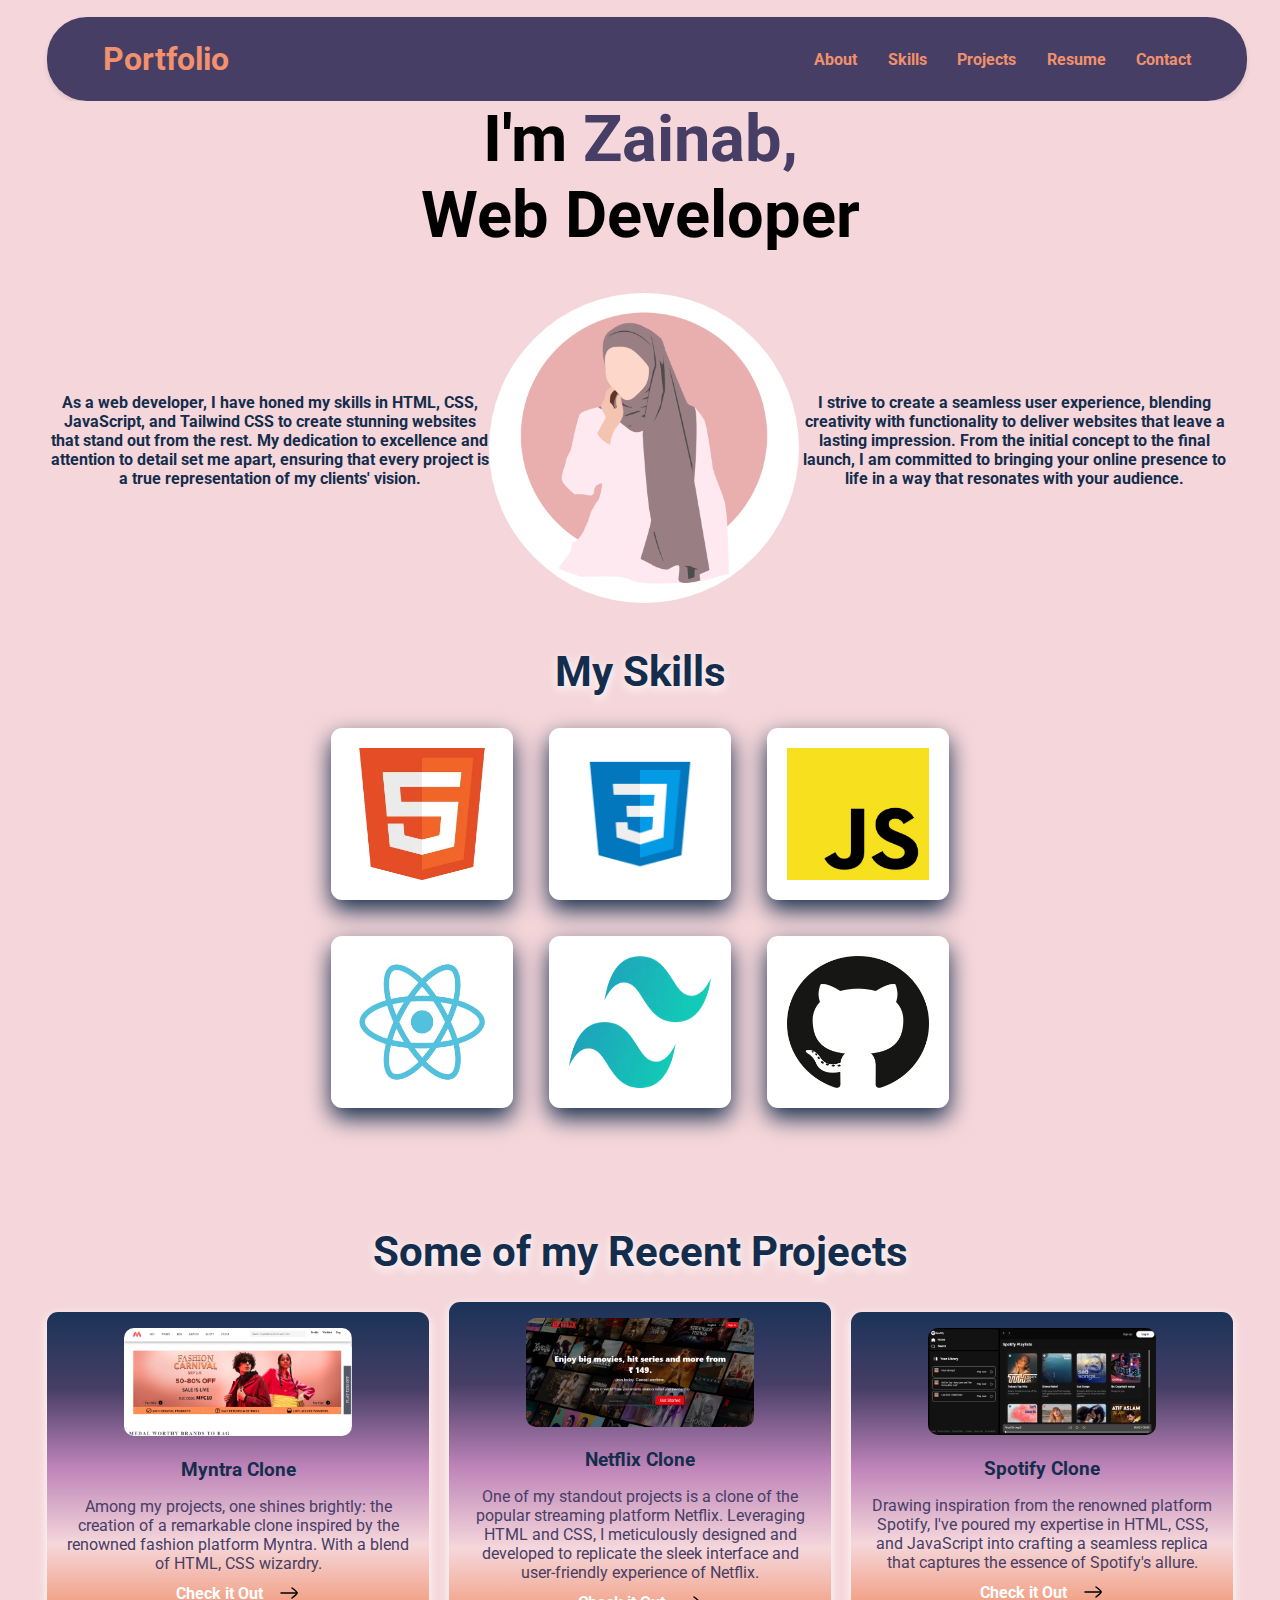
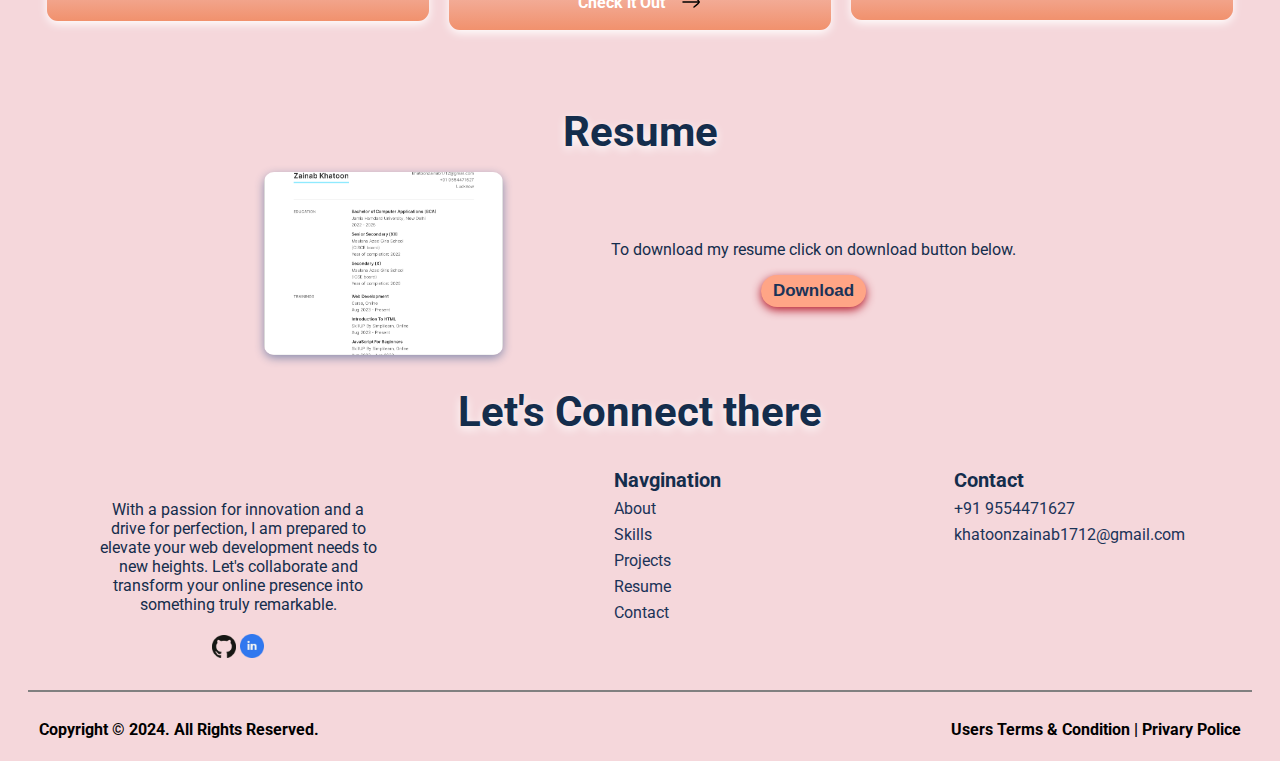
<file: Task-1 (PORTFOLIO)/index.html>
<!DOCTYPE html>
<html lang="en">

<head>
  <meta charset="UTF-8" />
  <meta http-equiv="X-UA-Compatible" content="IE=edge" />
  <meta name="viewport" content="width=device-width, initial-scale=1.0" />
  <link rel="stylesheet" href="style.css" />
  <title>Zainab Khatoon | Web Developer</title>
  <link rel="icon" type="image/png" href="img/profile.png">
</head>

<body>
  <header>
    <nav>
      <a href="">
        <h1>Portfolio</h1>
      </a>
      <ul>
        <li><a href="#about">About</a></li>
        <li><a href="#skills">Skills</a></li>
        <li><a href="#projects">Projects</a></li>
        <li><a href="#resume">Resume</a></li>
        <li><a href="#contact">Contact</a></li>
      </ul>
    </nav>
  </header>

  <section class="section1" id="about">
    <h1>I'm <span class="span">Zainab,</span></h1>
    <h1>Web Developer</h1>
    <div class="about">
      <div class="text">
        As a web developer, I have honed my skills in HTML, CSS, JavaScript, and Tailwind CSS to create stunning
        websites that stand out from the rest. My dedication to excellence and attention to detail set me apart,
        ensuring that every project is a true representation of my clients' vision.
      </div>
      <div class="image">
        <img src="img/profile.png" alt="">
      </div>
      <div class="text">
        I strive to create a seamless user experience, blending creativity with functionality to deliver websites that
        leave a lasting impression. From the initial concept to the final launch, I am committed to bringing your online
        presence to life in a way that resonates with your audience.
      </div>
    </div>
  </section>

  <section class="section2" id="skills">
    <h2 class="header">My Skills</h2>

    <div class="skills-wrapper">
      <div>
        <img src="img/html.png" loading="lazy" class="icon" />
        <img src="img/css.png" loading="lazy" class="icon" />
        <img src="img/js.png" loading="lazy" class="icon" />
      </div>

      <div>
        <img src="img/react.png" loading="lazy" class="icon" />
        <img src="img/tailwind.png" loading="lazy" class="icon" />
        <img src="img/github.png" loading="lazy" class="icon" />
      </div>
    </div>
  </section>

  <section class="section3" id="projects">
    <h2 class="header">Some of my Recent Projects</h2>
    <div class="projects-container">
      <div class=" project-card">
        <img src="img/project1.png" loading="lazy" class="project-pic" />
        <h3 class="project-title">Myntra Clone</h3>
        <p class="project-details">
          Among my projects, one shines brightly: the creation of a remarkable clone inspired by the renowned fashion
          platform Myntra. With a blend of HTML, CSS wizardry.
        </p>
        <div class="link">
          <a href="https://myntra-clone-6c978.web.app/" target="_blank" class="project-link">Check it Out</a>
          <img src="img/arrow.svg" style="cursor: pointer;">
        </div>
      </div>

      <div class=" project-card">
        <img src="img/project2.png" loading="lazy" class="project-pic" />
        <h3 class="project-title">Netflix Clone</h3>
        <p class="project-details">
          One of my standout projects is a clone of the popular streaming platform Netflix. Leveraging HTML and CSS, I
          meticulously designed and developed to replicate the sleek interface and user-friendly experience of Netflix.
        </p>
        <div class="link">
          <a href="https://netflix-homepage-clone-d0678.firebaseapp.com/" target="_blank" class="project-link">Check it
            Out</a>
          <img src="img/arrow.svg" style="cursor: pointer;">
        </div>
      </div>

      <div class=" project-card">
        <img src="img/project3.png" loading="lazy" class="project-pic" />
        <h3 class="project-title">Spotify Clone</h3>
        <p class="project-details">
          Drawing inspiration from the renowned platform Spotify, I've poured my expertise in HTML, CSS, and JavaScript
          into crafting a seamless replica that captures the essence of Spotify's allure.
        </p>
        <div class="link">
          <a href="https://music-spotify.freewebhostmost.com/" target="_blank" class="project-link">Check it Out</a>
          <img src="img/arrow.svg" style="cursor: pointer;">
        </div>
      </div>
    </div>
  </section>

  <section class="section4" id="resume">
    <h2 class="header">Resume</h2>
    <div class="resume-container">

      <div class="resume-image">
        <img src="img/resume.png" alt="">
      </div>
      <div class="resume-description">
        <p>To download my resume click on download button below.</p>

        <a href="img/resume.pdf" download="resume"><button>Download </button> </a>
      </div>
    </div>
  </section>

  <section class="section5" id="contact">
    <h1 class="header">Let's Connect there</h1>
    <div class="last">
      <div class="about-me">
        With a passion for innovation and a drive for perfection, I am prepared to elevate your web development needs to
        new heights. Let's collaborate and transform your online presence into something truly remarkable.
        <div style="margin-top: 20px;">
          <a href="https://github.com/Zainab-Khatoon"> <img width="24" src="img/github.png"></a>
          <a href="https://www.linkedin.com/in/zainab-khatoon-869785298/"><img width="24" src="img/linkedIn.png"></a>
        </div>
      </div>

      <ul>
        <div class="heading">
          Navgination
        </div>
        <li><a href="#about">About</a></li>
        <li><a href="#skills">Skills</a></li>
        <li><a href="#projects">Projects</a></li>
        <li><a href="#resume">Resume</a></li>
        <li><a href="#contact">Contact</a></li>
      </ul>

      <ul>
        <div class="heading">
          Contact
        </div>

        <li>+91 9554471627</li>
        <li>khatoonzainab1712@gmail.com</li>
      </ul>
    </div>
  </section>

  <div class="line"></div>


  <footer>
    <div>
      Copyright &copy; 2024. All Rights Reserved.
    </div>

    <div>
      Users Terms & Condition | Privary Police
    </div>
  </footer>


</body>

</html>
</file>
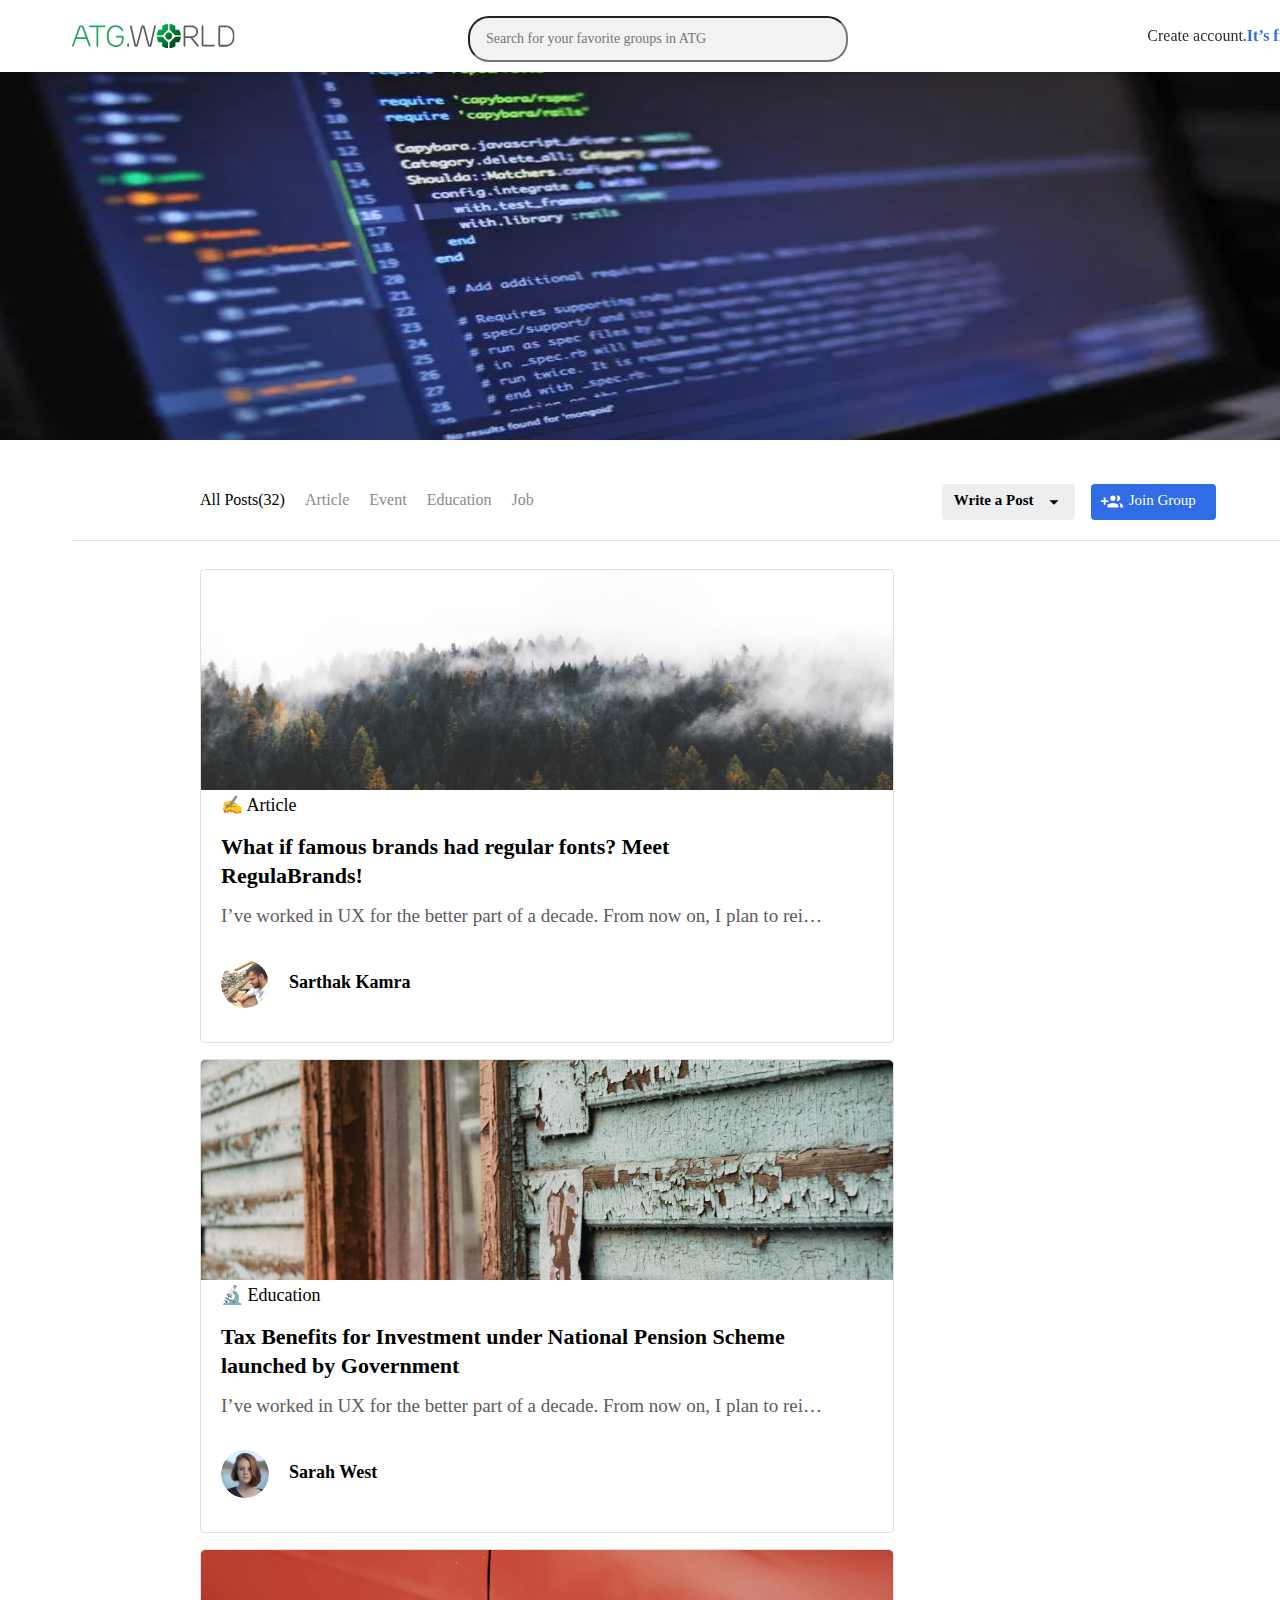
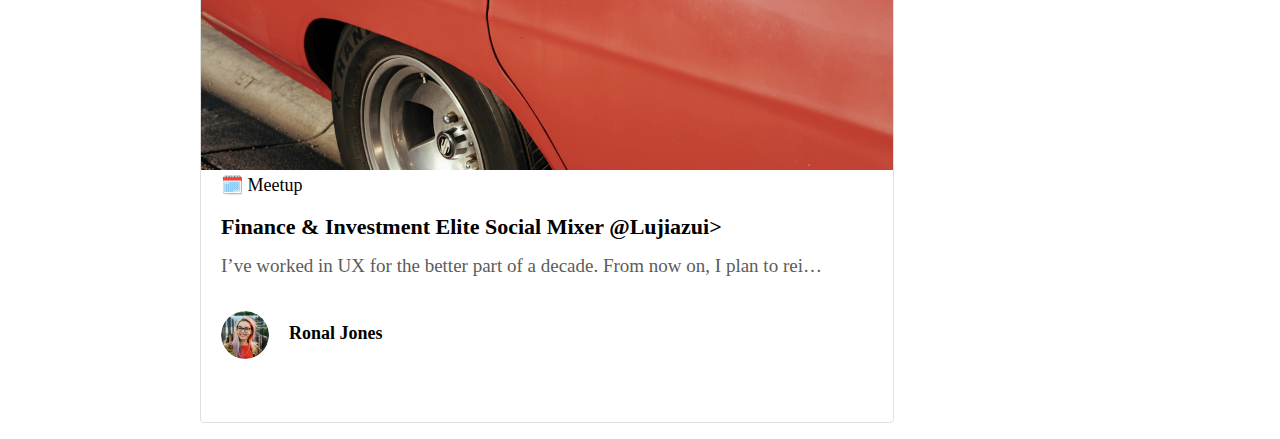
<file: Task-2 (LANDING PAGE)/index.html>
<!DOCTYPE html>
<html lang="en">

<head>
  <meta charset="UTF-8">
  <meta name="viewport" content="width=device-width, initial-scale=1.0">
  <title>ATG.WORLD</title>
  <link rel="stylesheet" href="style.css">
  <link rel="stylesheet" href="media.css">
</head>

<body>
  <div class="container">
    <header>
      <span class="logo">
        <img src="img/logo.svg" alt="">
      </span>

      <div class="search">
        <form>
          <input class="searchit " type="text" placeholder="Search for your favorite groups in ATG">
        </form>
      </div>

      <div class="log">
        <div class="line1">Create account.</div>
        <div class="line2">It’s free!</div>
        <img src="img/log.svg" alt="">
      </div>
    </header>


    <div class="main">
      <img src="img/main.png">
    </div>

    <div class="inner-main">
      <nav style="display: flex;">
        <ul>
          <li class="option">All Posts(32)</li>
          <li class="option1">Article</li>
          <li class="option1">Event</li>
          <li class="option1">Education</li>
          <li class="option1">Job</li>
        </ul>
        <div class="buttons">
          <button class="button1" style="display: flex;">
            <div class="text1 ">Write a Post</div>
            <img src="img/text1.svg" alt="">
          </button>
          <button class="button2" style="display: flex;">
            <img src="img/text2.svg" alt="">
            <div class="text2">Join Group</div>
          </button>
        </div>
      </nav>
      <div class="line"></div>
    </div>

    <div class="nav">
      <span class="svg1"><img src="img/svg1.svg"></span>

      <span class="svg2">
        <img src="img/svg2.svg" alt="">
      </span>
    </div>

    <div class="posts ">
      <img src="img/Rectangle 5.png">
      <span>✍️ Article</span>
      <div class="heading">What if famous brands had regular fonts? Meet RegulaBrands!</div>
      <div class="inner-heading">I’ve worked in UX for the better part of a decade. From now on, I plan to rei…</div>
      <div class="id"><img src="img/Rectangle 3 (1).png"> <span>Sarthak Kamra</span> </div>
    </div>

    <div class="posts">
      <img src="img/Rectangle 5 (1).png">
      <span>🔬️ Education</span>
      <div class="heading">Tax Benefits for Investment under National Pension Scheme launched by Government</div>
      <div class="inner-heading">I’ve worked in UX for the better part of a decade. From now on, I plan to rei…</div>
      <div class="id"><img src="img/Rectangle 3 (2).png"> <span>Sarah West</span> </div>
    </div>

    <div class="posts">
      <img src="img/Rectangle 5 (2).png">
      <span>🗓️ Meetup</span>
      <div class="heading">Finance & Investment Elite Social Mixer @Lujiazui></div>
      <div class="inner-heading">I’ve worked in UX for the better part of a decade. From now on, I plan to rei…</div>
      <div class="id"><img src="img/Rectangle 3 (3).png"> <span>Ronal Jones</span> </div>
    </div>

  </div>
</body>

</html>
</file>
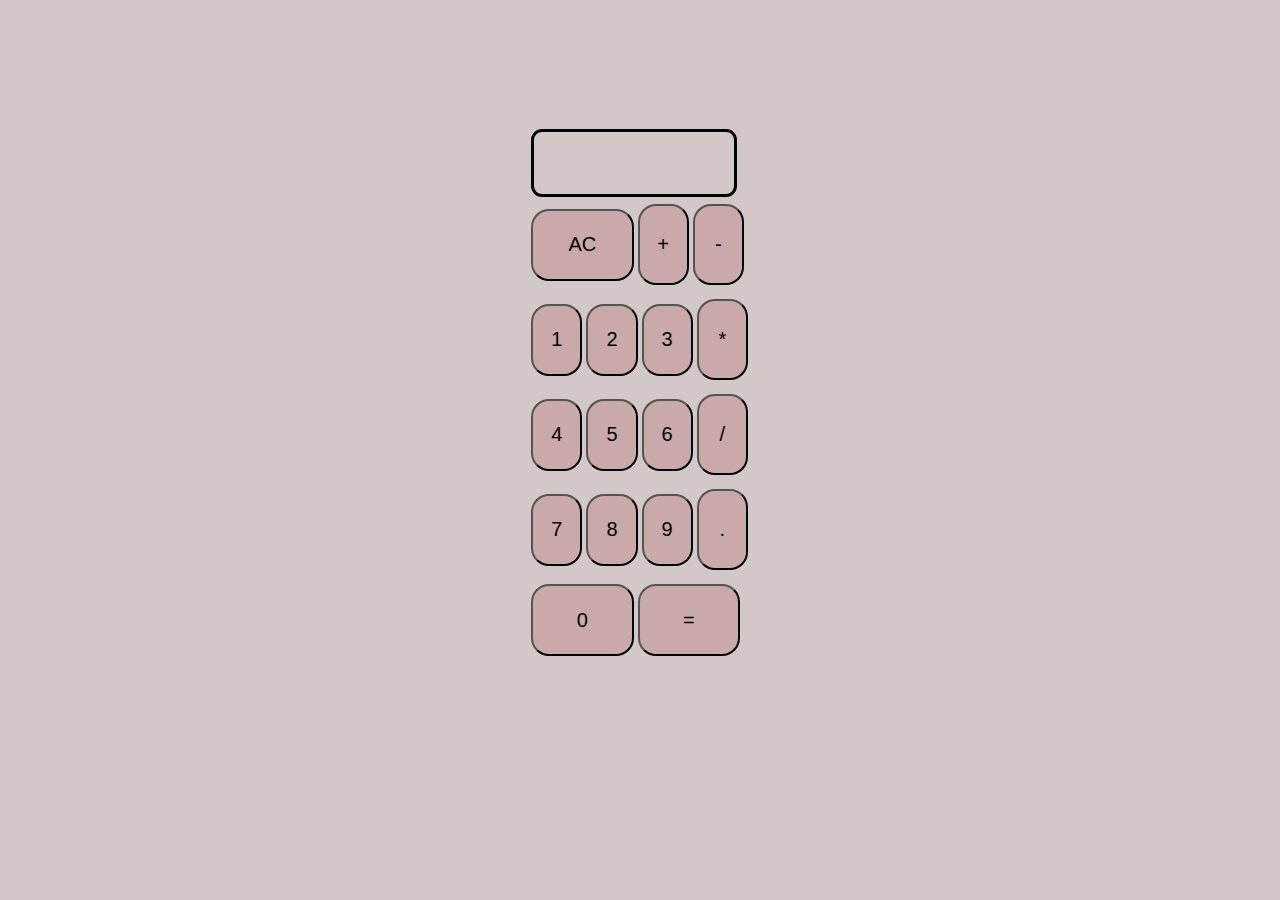
<file: Task-3 (CALCULATOR)/index.html>
<!DOCTYPE html>
<html lang="en">

<head>
    <meta charset="UTF-8">
    <meta name="viewport" content="width=device-width, initial-scale=1.0">
    <title>Calculator</title>
    <link rel="stylesheet" href="style.css">
</head>

<body>
    <div class="cal">
        <div class="container">

            <input type="text" class="display">

            <button type="button" class="clear">AC</button>
            <button type="button" class="add">+</button>
            <button type="button" class="sub">-</button>
            <button type="button" class="one">1</button>
            <button type="button" class="two">2</button>
            <button type="button" class="three">3</button>
            <button type="button" class="mul">*</button>
            <button type="button" class="four">4</button>
            <button type="button" class="five">5</button>
            <button type="button" class="six">6</button>
            <button type="button" class="div">/</button>
            <button type="button" class="seven">7</button>
            <button type="button" class="eight">8</button>
            <button type="button" class="nine">9</button>
            <button type="button" class="decimal">.</button>
            <button type="button" class="zero">0</button>
            <button type="button" class="equals">=</button>
        </div>
    </div>
    <script src="script.js"></script>
</body>

</html>
</file>
<file: Task-1 (PORTFOLIO)/style.css>
@import url("https://fonts.googleapis.com/css2?family=Roboto:ital,wght@0,400;0,900;1,700&display=swap");

html {
  scroll-behavior: smooth;
}

body {
  font-family: "Roboto", sans-serf;
  margin: 0;
  padding: 0;
  box-sizing: border-box;
  background-color: #F5D7DB;
}

header {
  overflow: hidden;
}

nav {
  background-color: #473E66;
  border-radius: 40px;
  margin-top: 17px;
  width: 85%;
  margin-left: 47px;
  display: flex;
  align-items: center;
  justify-content: space-between;
  padding: 0.1rem 3.5rem;
  box-shadow: 0 3px 5px rgba(0, 0, 0, 0.1);
}

nav h1 {
  color: #F1916D;
}

nav ul {
  list-style-type: none;
  display: flex;
  gap: 1.9rem;
}

nav ul li {
  font-weight: 700;
}

nav a {
  text-decoration: none;
  color: #F1916D;
  transition: 0.3s;
}

nav a:hover {
  color: #F5D7DB;
}

.section1 h1 {
  font-size: 65px;
  text-align: center;
  margin: 0;
}

.span {
  color: #473E66;
}

.about {
  display: flex;
  margin-top: 40px;
  padding: 0 50px;
  text-align: center;
}

.text {
  margin-top: 100px;
  color: #142d4c;
  font-weight: bold;
}

.image img {
  width: 310px;
  border-radius: 161px
}

.section2 {
  margin: auto;
  text-align: center;
  margin-top: 2.5rem;
  border-radius: 40px;
}

.header {
  text-align: center;
  margin-bottom: 1rem;
  color: #142d4c;
  font-size: 42px;
  text-shadow: 0 3px 10px white;
}

.skills-wrapper img {
  padding: 1.25rem;
}

.icon {
  width: 8.875rem;
  height: 8.25rem;
  background-color: #fff;
  border-radius: 11px;
  box-shadow: 0 10px 23px #142d4c;
  padding: 20px;
  margin: 16px;
}

.section3 {
  padding: 32px 0;
  margin-top: 2rem;
}

.project-pic {
  width: 65%;
  height: 60%;
  border-radius: 10px;
}

.projects-container {
  display: flex;
  align-items: center;
  justify-content: center;
}

.project-container p {
  padding: 0.4rem;
}

.project-title {
  margin-bottom: 0.5rem;
  color: #142d4c;
}

.project-details {
  margin-bottom: 0.5rem;
  color: #473E66;
}

.project-card {
  border-radius: 11px;
  box-shadow: 0 3px 10px white;
  padding: 20px;
  margin: 10px;
  text-align: center;
  width: 21.875rem;
  padding: 1rem;
  background: linear-gradient(#1B3358, #473E66, #BD83B8, #F5D7DB, #F1916D);
}

.link {
  justify-content: center;
  display: flex;
  gap: 14px;
}

.project-link {
  text-decoration: none;
  color: white;
  font-weight: bold;
  padding-top: 3px;
}

.resume-container {
  display: flex;
  align-items: center;
  justify-content: center;
  gap: 108px;
  padding: 0 214px;
}

.resume-image img {
  width: 239px;
  border-radius: 10px;
  box-shadow: 0 3px 10px #8b8eaf
}

.resume-description {
  text-align: center;
  color: #142d4c;
}

.resume-description button {
  padding: 6px 12px;
  border-radius: 30px;
  font-size: 17px;
  font-weight: bold;
  color: #1B3358;
  cursor: pointer;
  background-color: #FFA586;
  border: none;
  box-shadow: 0 3px 10px #B51A2B;
}

.heading {
  color: #142d4c;
  font-weight: bold;
  font-size: 20px;
}

.about-me {
  margin-top: 48px;
  text-align: center;
  color: #142d4c;
}

.last {
  display: flex;
  gap: 193px;
  padding: 0 95px;
}

.last ul {
  list-style-type: none
}

.last ul li {
  margin-top: 7px;
  color: #1B3358;
}

.last ul li a {
  text-decoration: none;
  color: #1B3358;
}

.line {
  background-color: gray;
  height: 2px;
  margin: 28px;
}

footer {
  display: flex;
  justify-content: space-between;
  margin: 0 39px 22px 39px;
  font-weight: bold;
  text-align: center;
}


@media screen and (max-width: 770px) {
  nav {
    margin-left: 0;
    width: auto;
    padding: 0.1rem 1.5rem;
  }

  .section1 h1 {
    font-size: 55px;
  }

  .text {
    margin-top: auto;
  }

  .about {
    display: grid;
  }

  .icon {
    width: 7.875rem;
    height: 7.25rem;
  }

  .projects-container {
    display: grid;
  }

  .project-card {
    width: 17.75rem;
  }

  .resume-container {
    display: grid;
    gap: 0;
  }

  .last {
    display: grid;
    gap: 0;
    padding: 0;
  }
}
</file>
<file: Task-2 (LANDING PAGE)/style.css>
* {
    margin: 0;
    padding: 0;
    font-family: IBM Plex Sans;
    font-style: normal;
    line-height: normal;
}

.container {
    background-color: #FFF;
    overflow: hidden;
    position: relative;
    width: 100%;
    height: 100%;
}

header {
    width: 90rem;
    height: 4.5rem;
    background-color: #FFF;
    box-shadow: 0px 1px 2px 0px rgba(0, 0, 0, 0.12);
    flex-shrink: 0;
    display: flex;
    position: fixed;
    top: 0;
}

.logo {
    width: 10.16038rem;
    height: 1.5rem;
    flex-shrink: 0;
}

.logo img {
    margin: 1.5rem 19.09rem 1.5rem 4.5rem;
}

.search svg {
    width: 1.375rem;
    height: 1.375rem;
    flex-shrink: 0;
    margin: 1.62rem 36.56rem 1.5rem 19.96rem;
}

.searchit {
    width: 22.5rem;
    height: 2.625rem;
    flex-shrink: 0;
    border-radius: 1.3125rem;
    background-color: #F2F2F2;
    margin: 1rem 16.31rem 0.88rem 19.09rem;
    color: #5C5C5C;
    font-size: 0.875rem;
    font-weight: 500;
    padding-left: 1rem;
}

.log {
    display: flex;
    margin: 1.69rem 0 1.5rem 2.4rem;
}

.line1 {
    color: #2E2E2E;
    text-align: right;
    font-size: 1rem;
    font-weight: 500;
}

.line2 {
    color: #2F6CE5;
    font-size: 1rem;
    font-weight: 700;
}

.log img {
    width: 1.5rem;
    height: 1.5rem;
    flex-shrink: 0;
    margin-top: -0.31rem;
    cursor: pointer;
    background-color: none;
    border: none;
}

.main img {
    width: 90rem;
    height: 27.5rem;
    flex-shrink: 0;
    background: linear-gradient(180deg, rgba(0, 0, 0, 0.45) 0%, rgba(0, 0, 0, 0.60) 100%);
}

.line {
    width: 81rem;
    height: 0.0625rem;
    background-color: #E0E0E0;
    margin: 1.25rem 4.5rem 1.75rem 4.5rem;
}

.inner-main ul {
    display: flex;
    list-style: none;
    gap: 1.25rem;
    margin: 2.94rem 0 0 12.5rem;
}

.nav {
    height: 4.12rem;
}

.option {
    color: #000;
    font-size: 1rem;
    font-weight: 400;
}

.option1 {
    color: #8A8A8A;
    font-size: 1rem;
    font-weight: 400;
}

.buttons {
    gap: 1rem;
    margin: 2.5rem 0 0 25.5rem;
    display: flex;
}

.button1 {
    width: 8.3125rem;
    height: 2.25rem;
    flex-shrink: 0;
    border-radius: 0.25rem;
    background-color: #EDEEF0;
    border: none;
}

.text1 {
    padding: 0.5rem 0 0.5rem 0.75rem;
    color: #000;
    font-size: 0.9375rem;
    font-weight: bold;
}

.button1 img {
    width: 1.375rem;
    height: 1.375rem;
    flex-shrink: 0;
    margin: 0.44rem 0.44rem 0.44rem 0.62rem;
}

.button2 {
    width: 7.8125rem;
    height: 2.25rem;
    border-radius: 0.25rem;
    background: #2F6CE5;
    border: none;
    flex-shrink: 0;
}

.text2 {
    color: #FFF;
    font-size: 0.9375rem;
    font-weight: 500;
    padding: 0.5rem 0.75rem 0.5rem 0.38rem;
}

.button2 img {
    width: 1.375rem;
    height: 1.375rem;
    flex-shrink: 0;
    margin: 0.44rem 0 0.44rem 0.62rem;
}

.posts {
    width: 43.25rem;
    height: 29.5rem;
    flex-shrink: 0;
    border-radius: 0.25rem;
    border: 1px solid #E0E0E0;
    background-color: #FFF;
    margin: 0 0 1rem 12.5rem;
}

.posts img {
    width: 43.25rem;
    height: 13.75rem;
    flex-shrink: 0;
    border-radius: 0.25rem 0.25rem 0rem 0rem;
}

.posts span {
    color: #000;
    font-size: 1.125rem;
    font-weight: 500;
    margin: 1.25rem 0 0.62rem 1.25rem;
}

.heading {
    width: 36.5rem;
    color: #000;
    font-size: 1.375rem;
    font-weight: 600;
    line-height: 134.167%;
    /* 1.84481rem */
    margin-left: 1.25rem;
    margin-bottom: 0.75rem;
    margin-top: 1rem;
}

.inner-heading {
    width: 40.75rem;
    color: #5C5C5C;
    font-size: 1.1875rem;
    font-weight: 400;
    line-height: 134.167%;
    /* 1.59325rem */
    margin: 0 1.25rem;
}

.id {
    display: flex;
}

.id img {
    width: 3rem;
    height: 3rem;
    flex-shrink: 0;
    border-radius: 1.5rem;
    margin: 2rem 0 0 1.25rem;
}

.id span {
    color: #000;
    font-size: 1.125rem;
    font-weight: 600;
    margin-top: 2.75rem;
}
</file>
<file: Task-2 (LANDING PAGE)/media.css>
@media screen and (max-width:480px) {
    .container {
        overflow: hidden;
    }

    .main img {
        width: auto;
        height: auto;
    }

    header {
        width: 100%;
        height: 1.5rem;
    }

    .create {
        width: auto;
        height: 28.875rem;
        margin: auto;
        top: 11rem;
        overflow: hidden;
    }

    .contain {
        overflow: hidden;
        height: auto;
        max-width: 100%;
    }

    .posts img {
        width: auto;
        height: auto;
    }

    .logo svg {
        display: none;
    }

    .searchit {
        display: none;
    }

    .line1 {
        display: none;
    }

    .line2 {
        display: none;
    }

    .log svg {
        display: none;
    }

    .posts {
        width: auto;
        height: auto;
        margin: 0 0 1rem 0;
    }

    .heading {
        width: auto;
    }

    .inner-heading {
        width: auto;
    }

    .inner-main {
        display: none;
    }

    .svg1 {
        margin-left: 1.07rem;
    }

    .svg2 {
        margin-left: 9.97rem;
    }
}

@media screen and (min-width:480px) {
    .svg {
        display: none;
    }

    .nav {
        display: none;
    }
}
</file>
<file: Task-3 (CALCULATOR)/style.css>
* {
    margin: 0;
    padding: 0;
    background-color: #d3c8c8;
}

.container {

    width: 17vw;

}

.cal {
    display: flex;
    justify-content: center;
    align-items: center;
    height: 88vh;
}

button {
    width: 4vw;
    height: 8vh;
    font-size: 20px;
    
    padding: 8px;
    border-radius: 18px;
    margin: 7px 0px;
    background-color: #c9a9a9;
}

.display {

    width: 15vw;
    border: solid;
    border-radius: 11px;
    height: 6vh;
    font-size: 17px;
    padding: 4px;
}

.clear {
    width: 8vw;
}

.equals {
    width: 8vw;
}

.add {
    width: 4vw;
    height: 9vh;
}

.sub {
    width: 4vw;
    height: 9vh;

}

.mul {
    width: 4vw;
    height: 9vh;
}

.div {
    width: 4vw;
    height: 9vh;
}

.decimal {
    width: 4vw;
    height: 9vh;
}

.zero {

    width: 8vw;
}
</file>
